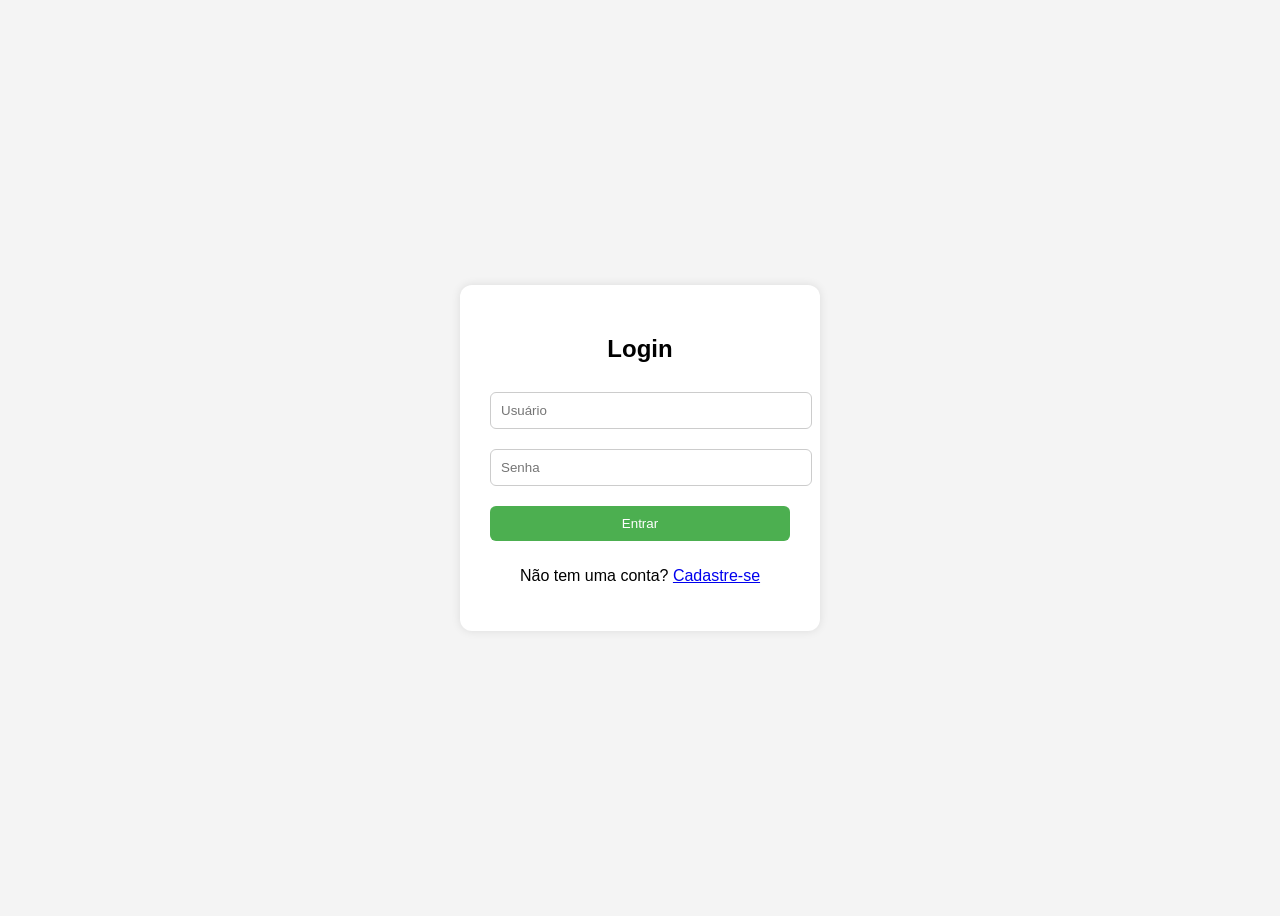
<file: index.html>
<!DOCTYPE html>
<html lang="pt-BR">
<head>
  <meta charset="UTF-8" />
  <meta name="viewport" content="width=device-width, initial-scale=1.0"/>
  <link rel="stylesheet" href="style.css">
  <title>Login</title>
</head>
<body>
  <div class="container">
    <h2>Login</h2>
    <form action="login.php" method="post">
      <input type="text" name="usuario" placeholder="Usuário" required>
      <input type="password" name="senha" placeholder="Senha" required>
      <button type="submit">Entrar</button>
    </form>
    <p>Não tem uma conta? <a href="cadastro.html">Cadastre-se</a></p>
  </div>
</body>
</html>
</file>
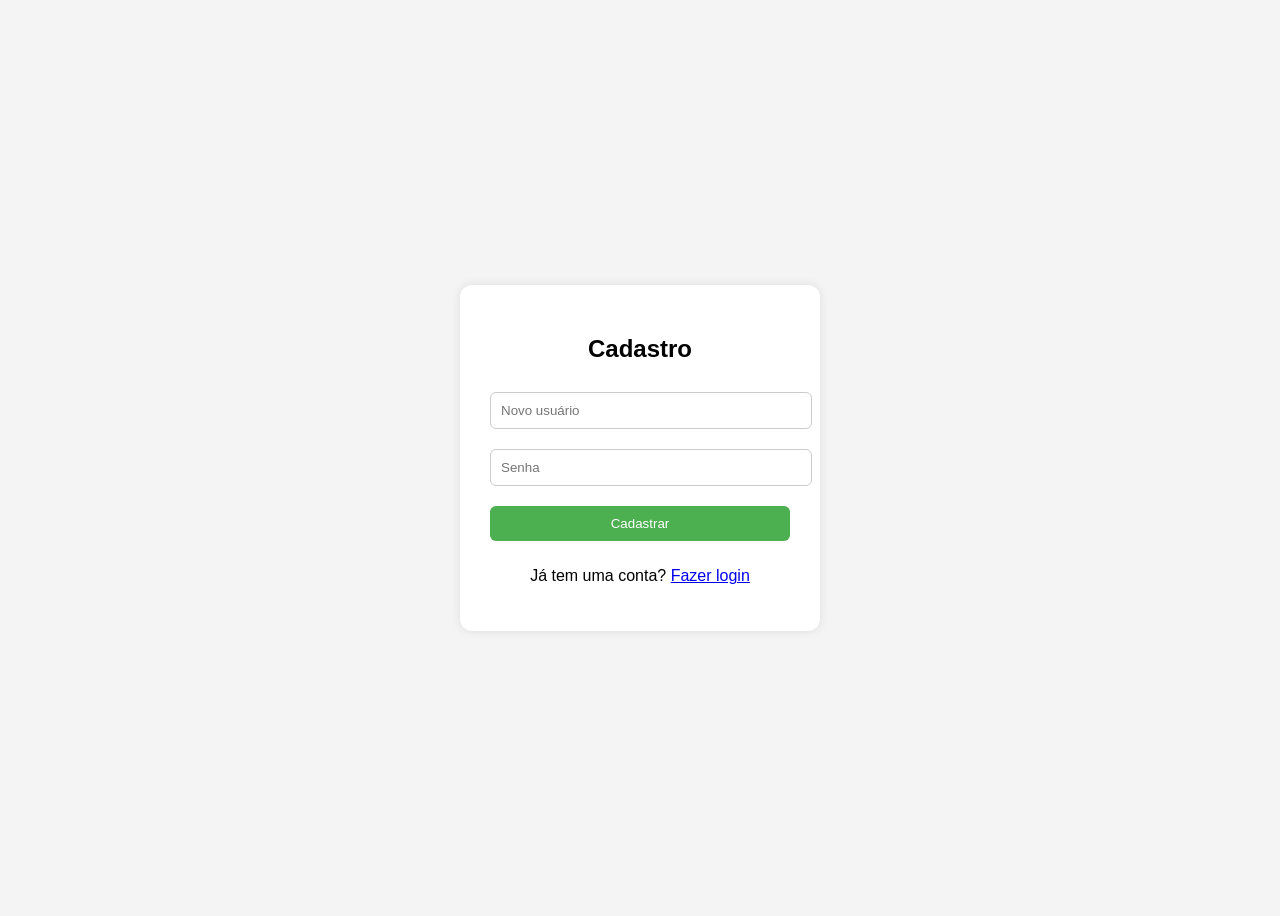
<file: cadastro.html>
<!DOCTYPE html>
<html lang="pt-BR">
<head>
  <meta charset="UTF-8" />
  <meta name="viewport" content="width=device-width, initial-scale=1.0"/>
  <link rel="stylesheet" href="style.css">
  <title>Cadastro</title>
</head>
<body>
  <div class="container">
    <h2>Cadastro</h2>
    <form action="cadastro.php" method="post">
      <input type="text" name="usuario" placeholder="Novo usuário" required>
      <input type="password" name="senha" placeholder="Senha" required>
      <button type="submit">Cadastrar</button>
    </form>
    <p>Já tem uma conta? <a href="index.html">Fazer login</a></p>
  </div>
</body>
</html>
</file>
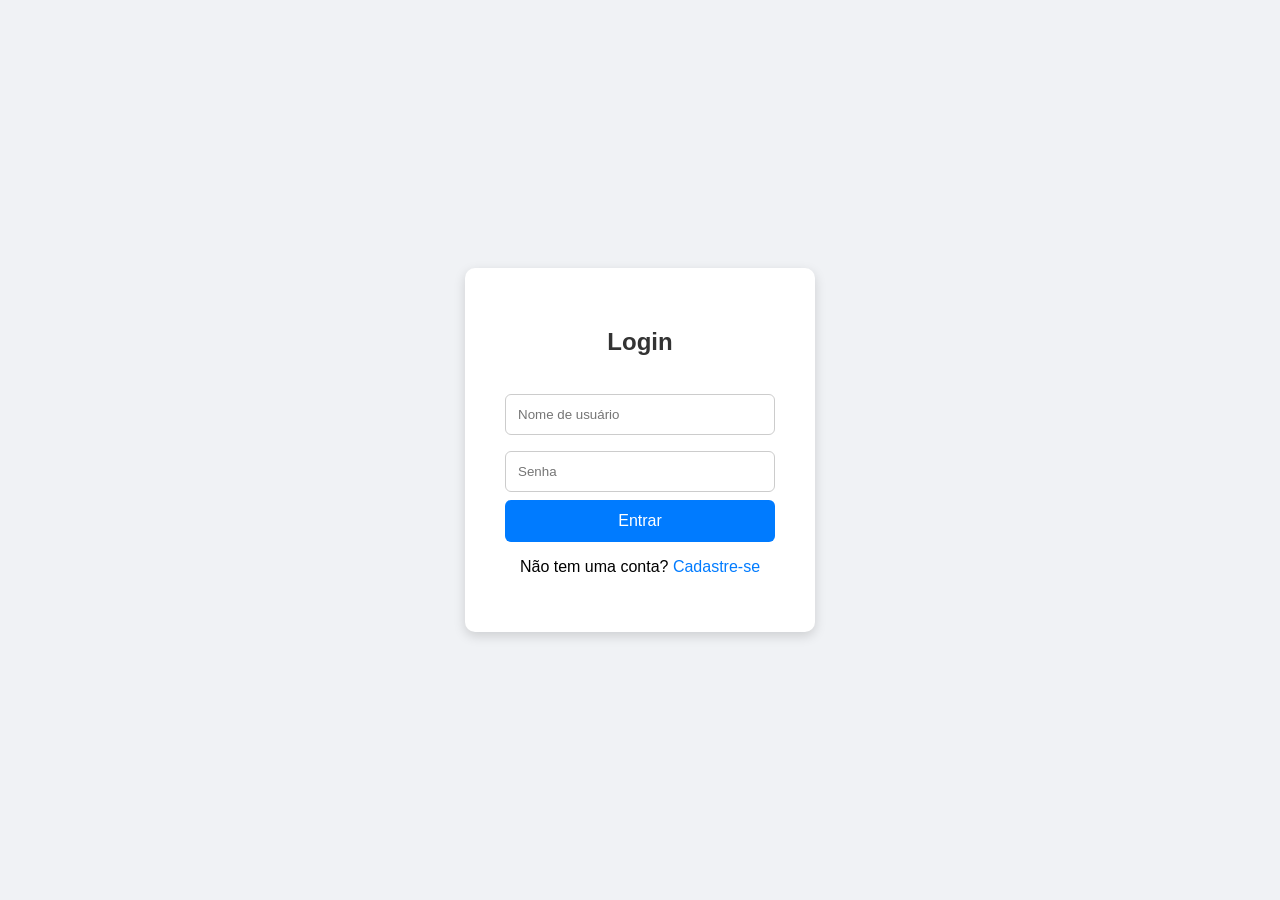
<file: login.html>
<!DOCTYPE html>
<html lang="en">
<head>
    <meta charset="UTF-8">
    <meta name="viewport" content="width=device-width, initial-scale=1.0">
    <link rel="stylesheet" href="login.css">
    <title>Tela de Login</title>
</head>
<body>

  <div class="login-container">
    <h2>Login</h2>
    <form action="login.php" method="post">
      <input type="text" name="usuario" placeholder="Nome de usuário" required>
      <input type="password" name="senha" placeholder="Senha" required>
      <button type="submit">Entrar</button>
    </form>
    <div class="link">
      <p>Não tem uma conta? <a href="cadastro.html">Cadastre-se</a></p>
    </div>
  </div>
</body>
</html>
</file>
<file: style.css>
body {
  font-family: Arial, sans-serif;
  background: #f4f4f4;
  display: flex;
  justify-content: center;
  align-items: center;
  height: 100vh;
}

.container {
  background: #fff;
  padding: 30px;
  border-radius: 12px;
  box-shadow: 0 0 10px rgba(0,0,0,0.1);
  width: 300px;
  text-align: center;
}

input, button {
  width: 100%;
  padding: 10px;
  margin: 10px 0;
  border-radius: 6px;
  border: 1px solid #ccc;
}

button {
  background-color: #4CAF50;
  color: white;
  border: none;
  cursor: pointer;
}

button:hover {
  background-color: #45a049;
}
</file>
<file: login.css>
* {
      box-sizing: border-box;
    }
    body {
      margin: 0;
      padding: 0;
      font-family: Arial, sans-serif;
      background-color: #f0f2f5;
      display: flex;
      justify-content: center;
      align-items: center;
      height: 100vh;
    }
    .login-container {
      background-color: white;
      padding: 40px;
      border-radius: 10px;
      box-shadow: 0 4px 12px rgba(0,0,0,0.15);
      width: 350px;
    }
    .login-container h2 {
      text-align: center;
      margin-bottom: 30px;
      color: #333;
    }
    .login-container input {
      width: 100%;
      padding: 12px;
      margin: 8px 0;
      border: 1px solid #ccc;
      border-radius: 6px;
    }
    .login-container button {
      width: 100%;
      padding: 12px;
      background-color: #007bff;
      border: none;
      color: white;
      border-radius: 6px;
      cursor: pointer;
      font-size: 16px;
    }
    .login-container button:hover {
      background-color: #0056b3;
    }
    .login-container .link {
      text-align: center;
      margin-top: 15px;
    }
    .login-container .link a {
      color: #007bff;
      text-decoration: none;
    }
    .login-container .link a:hover {
      text-decoration: underline;
    }
</file>
